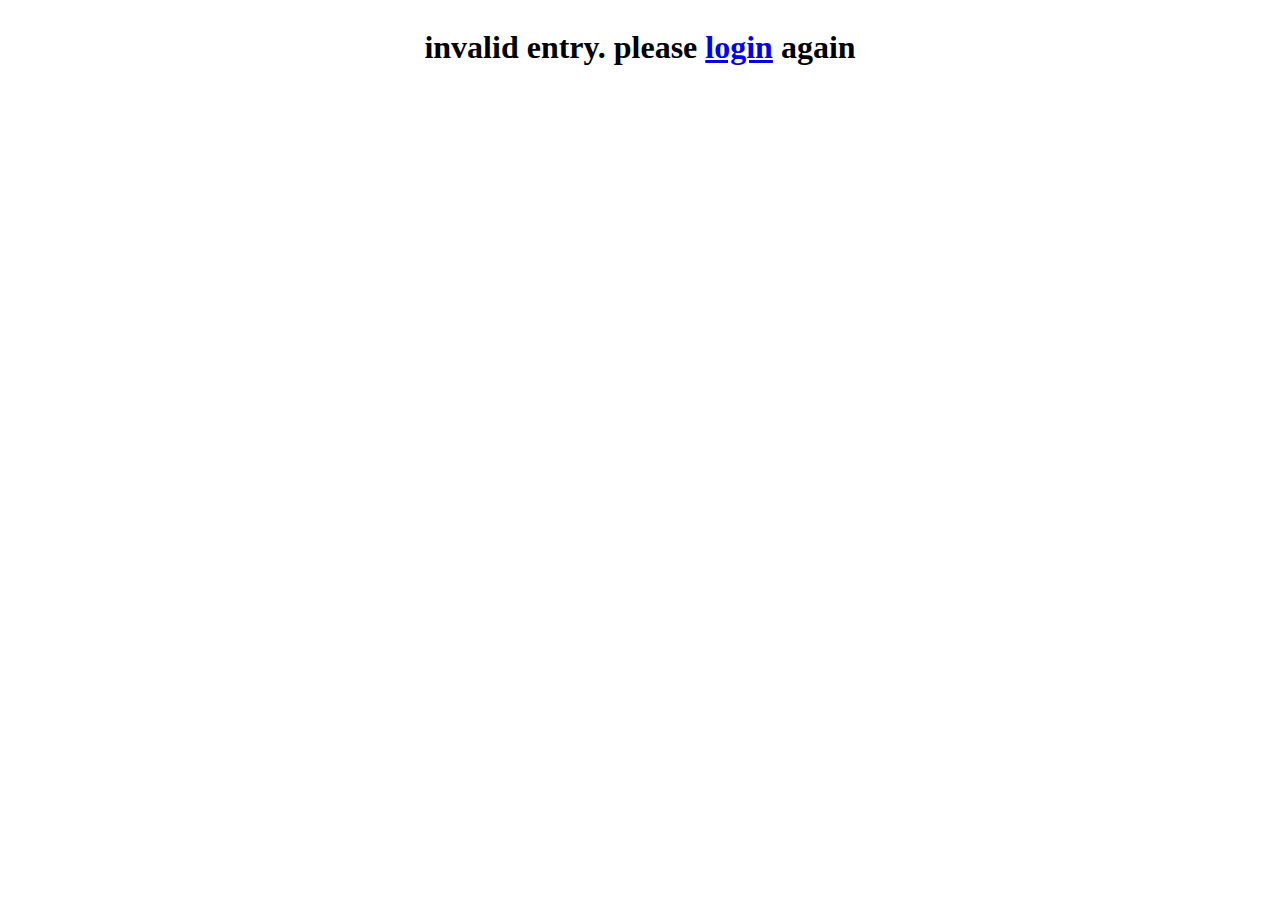
<file: frontend/change_pp/index.html>
<html lang="en">
<head>
    <meta charset="UTF-8">
    <meta name="viewport" content="width=device-width, initial-scale=1.0">
    <title>Home</title>
    <link rel="stylesheet" href="index.css">
    
</head>
<body>
    
    
    <div id="home" class="home">
        <div class="return">
            <a href="http://127.0.0.1:5500/home_page/index.html">
                <img src="back.png" alt="Description of the image">
            </a>
        </div>
        <h2>Upload Image</h2>
        
        <input type="file" name="image" id="image">
        <button id="submit"> submit</button>
        

    </div>

    <script src="index.js"></script>
    <script src="../home_page/check_session.js"></script>
</body>
</html>
</file>
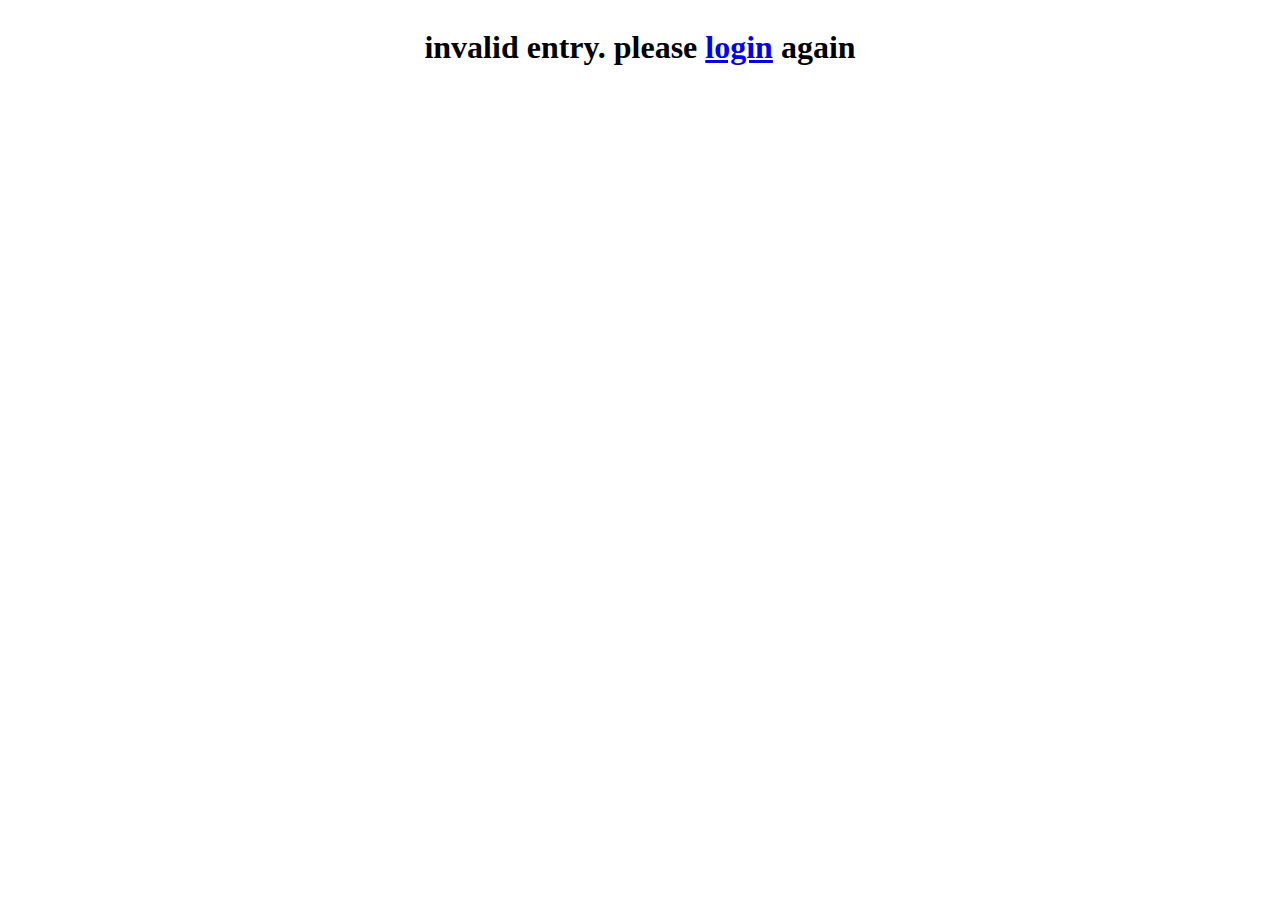
<file: frontend/home_page/index.html>
<html lang="en">
<head>
    <meta charset="UTF-8">
    <meta name="viewport" content="width=device-width, initial-scale=1.0">
    <title>Home</title>
    <link rel="stylesheet" href="index.css">
    <link rel="stylesheet" href="upside.css">
    <link rel="stylesheet" href="downside.css">
    
</head>
<body>
    
    
    <div id="home" class="home">
        <div id="upside" class="upside">
            <div id="search_div" class="search_div">
                <input type="text" class="search_input" id="search_input" placeholder="search a blog by title">
                <button id="search_btn" class="search_btn">SEARCH</button>
                
            </div>
            
            
            <div class="stack" id="notification">
                <img src="notification_icon.png" alt="notification_icon" class="notification_icon">
                <div class="notification_count" id="notification_count">
                    1
                </div>

            </div>
            <img src="settings_icon.png" alt="settings_icon" id="settings_icon" class="settings_icon">
            <img src="temp.png" alt="profile picture" id="pp" class="pp">
            <div class="return" id="log_out">
                
                <img src="log_out.png" alt="Description of the image">
                
            </div>
        </div>
        <div id="blogs" class="blogs">
            
        </div>

    </div>
    <script src="index.js"></script>
    <script src="check_notif.js"></script>
    <script src="get_pp_image.js"></script>
    <script src="go_to_settings.js"></script>
    <script src="go_to_notification.js"></script>
    <script src="check_session.js"></script>
</body>
</html>
</file>
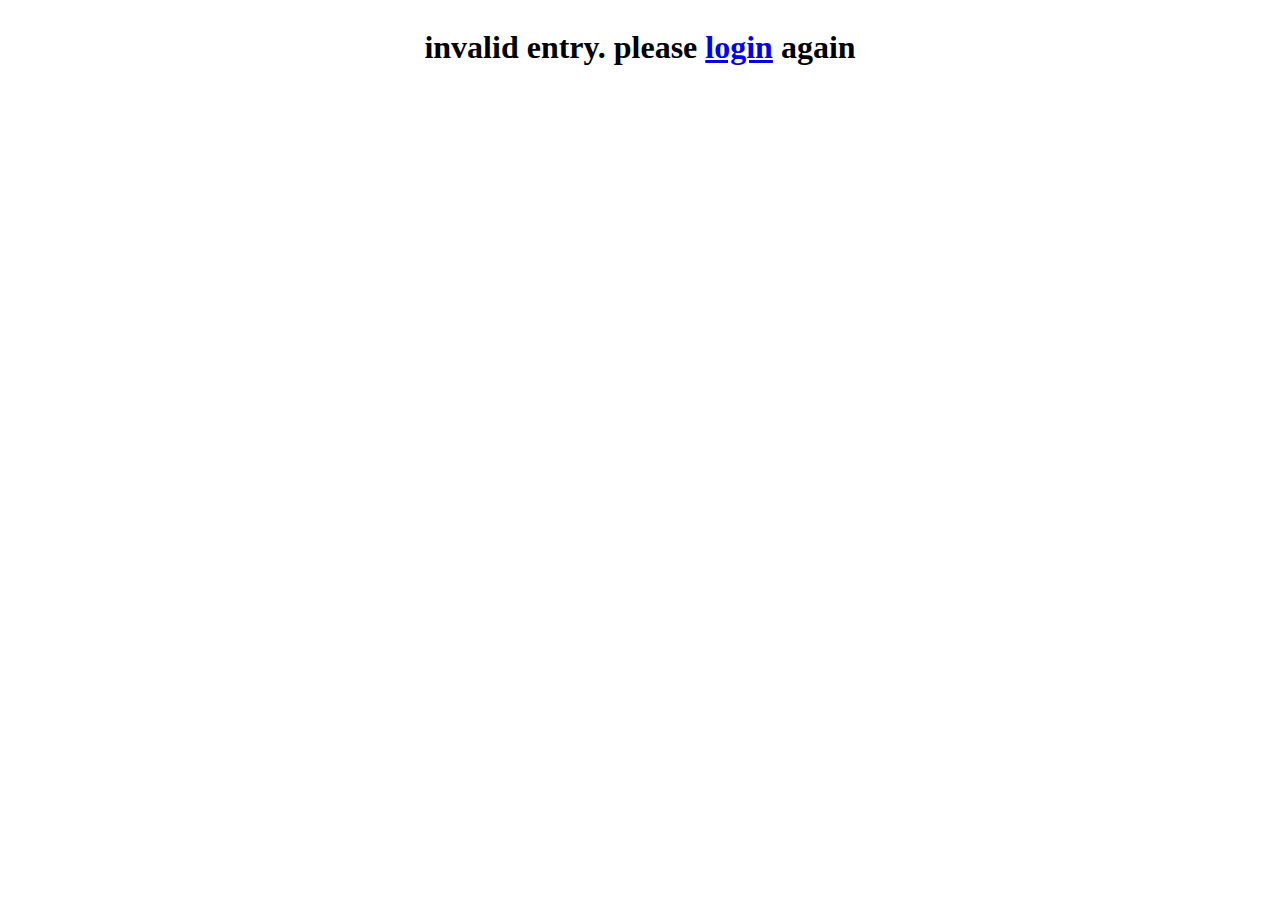
<file: frontend/notification_page/index.html>
<html lang="en">
<head>
    <meta charset="UTF-8">
    <meta name="viewport" content="width=device-width, initial-scale=1.0">
    <title>Home</title>
    <link rel="stylesheet" href="index.css">
    <link rel="stylesheet" href="notification.css">
    
    
</head>
<body>
    
    
    <div id="home" class="home">
        
        

    </div>
    <script src="index.js"></script>
    <script src="change_notif.js"></script>
    <script src="../home_page/check_session.js"></script>
    
</body>
</html>
</file>
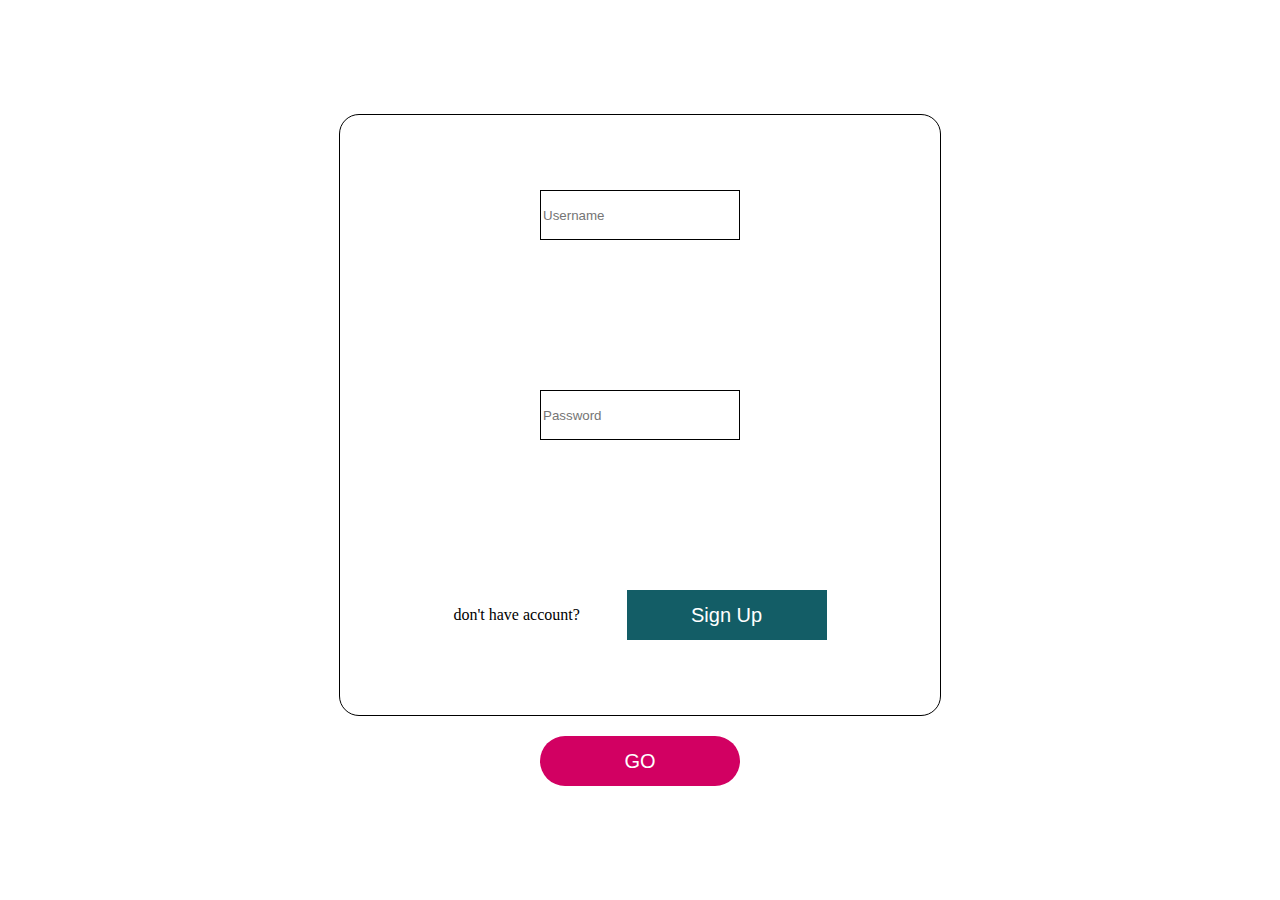
<file: frontend/sign_in/index.html>
<html lang="en">
<head>
    <meta charset="UTF-8">
    <meta name="viewport" content="width=device-width, initial-scale=1.0">
    <title>Blog</title>
    <link rel="stylesheet" href="index.css">
    
</head>
<body>
    <div class="login_div" id="login_div">
        <input type="text" placeholder="Username" class="input" id="username_input">
        <input type="password" placeholder="Password" class="input" id="password_input">
        <div class="buttons_div">
            <p>don't have account?</p>
            <button class="sign_up_btn" id="sign_up_btn">
                Sign Up
            </button>
        </div>


    </div>
    <button class="btn_go" id="btn_submit">
        GO
    </button>
    <script src="index.js"></script>
    <script src="handle_request.js"></script>
</body>
</html>
</file>
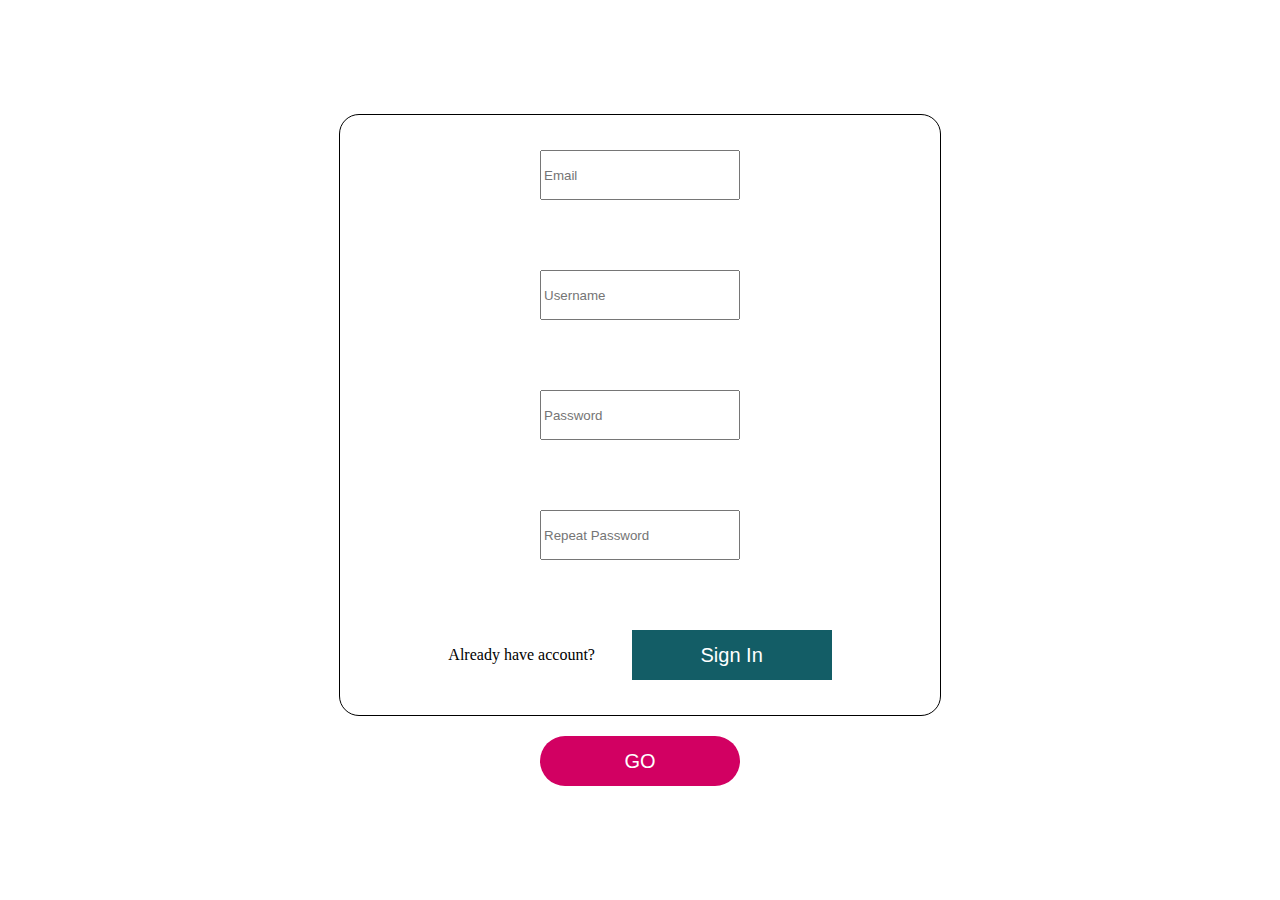
<file: frontend/sign_up/index.html>
<html lang="en">
<head>
    <meta charset="UTF-8">
    <meta name="viewport" content="width=device-width, initial-scale=1.0">
    <title>Blog</title>
    <link rel="stylesheet" href="index.css">
    
</head>
<body>
    <div class="login_div" id="login_div">
        <input type="email" placeholder="Email" class="input" id="email">
        <input type="text" placeholder="Username" class="input" id="username">
        <input type="password" placeholder="Password" class="input" id="password">
        <input type="password" placeholder="Repeat Password" class="input" id="re_password">
        <div class="buttons_div">
            <p>Already have account?</p>
            <button class="sign_in_btn" id="sign_in_btn">
                Sign In
            </button>
            
        </div>
        </div>


    </div>
    <button class="btn_go" id="btn_go">
        GO
    </button>
    <script src="index.js"></script>
</body>
</html>
</file>
<file: frontend/change_pp/index.css>
body{
    display: flex;
    justify-content: center;
    align-items: center;
    flex-direction: column;
    
}
.home{

    height: 99%;
    width: 900px;
    border: 1px solid #0A6847;
    overflow-y: auto;
    overflow-x: hidden;
    display: flex;
    flex-direction: column;
    align-items: center;
    
    
}
.return{
    display: flex;
    align-items: center;
    justify-content: center;
}
.return img{
    width: 50px;
    height: 50px;
    margin: auto;
}
</file>
<file: frontend/home_page/index.css>
body{
    display: flex;
    justify-content: center;
    align-items: center;
    flex-direction: column;
    
}
.home{

    height: 99%;
    width: 900px;
    border: 1px solid #0A6847;
    
}
</file>
<file: frontend/home_page/upside.css>
.search_div{
    justify-content: center;
    
    align-items: center;
    display: flex;
    margin-bottom: 10px;
    
    
}

.upside{
    background-color: #0A6847;
    display: flex;
    width: 900px;
    flex-direction: row;
    justify-content: space-between;
    display: flex;
    align-items: center;

    height: 10%;
    
    
}
.search_input{
    height: 35px;
    width: 400px;
    font-size: 20px;
    border: 1px ridge transparent;
    border-top-left-radius: 10px;
    border-bottom-left-radius: 10px;

}
.search_input:focus{
    height: 35px;
    width: 400px;
    font-size: 20px;
    border: 0px ridge transparent;
    border-top-left-radius: 10px;
    border-bottom-left-radius: 10px;
    outline: none;
}
.search_btn{
    height: 35px;
    background-color: #7ABA78;
    border: 0px;
    font-size: 20px;
    color: white;
    border-top-right-radius: 10px;
    border-bottom-right-radius: 10px;
}
.search_btn:hover{
    height: 35px;
    background-color: #FFC470;
    border: 0px;
    font-size: 20px;
    color: black;
}

.pp{
    object-fit: cover;
    border-radius:50% 50% 50% 50%;
    width:100px;
    height:100px;
}

.settings_icon{
    width: 50px;
    height: 50px;
}
.stack{
    position: relative;
    width: 50px;
    height: 50px;
}
.notification_icon{
    width: 50px;
    height: 50px;
    position: absolute;
    z-index: 1;
}
.notification_count{
    visibility: hidden;
    font-weight: bolder;
    overflow: hidden;
    color :white;
    text-align: center;
    display: inline-block;
    position: absolute;
    border-radius: 50%;
    background-color: red;
    width: 20px;
    height: 20px;
    z-index: 2;
}
.return{
    
    width: 50px;
    height: 50px;
    
}
.return img{
    width: 50px;
    height: 50px;
    
}
</file>
<file: frontend/home_page/downside.css>
.blogs{
    height: 90%;
    width: 900px;
    display: block;
    align-items: center;
    justify-content: center;
    flex-direction: column;
    overflow-y: auto;
    
}

.blog{
    display: flex;
    flex-direction: row;
    
    height: 300px;
    border: 1px solid #7ABA78;
    border-radius: 20px;
    overflow: hidden;
    margin: auto;
    margin-top: 10px;
    width: 90%;
    
    
    
}

.blog_img{
    object-fit: cover;
    
    width: 100%;
    height: 100%;
    
}
.left{
    width: 50%;
    height: 100%;
}
.right{
    width: 50%;
    height: 100%;
    display: block;
    flex-direction: column;
    justify-content: space-between;
    
    
    
}
.right_top{
    display: flex;
    flex-direction: column;
    align-items: center;
    height: 70%;
    overflow: hidden;
}
.right_bottom{
    display: flex;
    justify-content: space-around;
    flex-direction: row;
    align-items: center;
    height: 30%;
    width: 100%;
    
}
.content{
    padding: 10px;
}
.right_bottom img{
    width: 50px;
    height: 50px;
}

.likes{
    width: 100px;
    display: flex;
    justify-content: space-around;
    flex-direction: row;
    
}
.title{
    cursor: pointer;
    
    text-decoration: underline;
    color: #7ABA78;
}
</file>
<file: frontend/notification_page/index.css>
body{
    display: flex;
    justify-content: center;
    align-items: center;
    flex-direction: column;
    
}
.home{

    height: 99%;
    width: 900px;
    border: 1px solid #0A6847;
    overflow-y: auto;
    overflow-x: hidden;
    
}
</file>
<file: frontend/notification_page/notification.css>
.notification{
    width: 90%;
    margin: auto;
    border: 2px solid #7ABA78;
    height: 200px;
    margin-top: 10px;
    display: flex;
    justify-content: center;
    align-items: center;
    border-radius: 10px;
}
.return{
    
    width: 50px;
    height: 50px;
    margin: auto;
}
.return img{
    width: 50px;
    height: 50px;
    margin: auto;
}
</file>
<file: frontend/sign_in/index.css>
.login_div{
    
    width: 600px;
    height: 600px;
    display: flex;
    justify-content: space-around;
    align-items: center;
    flex-direction: column;
    border: 1px solid black;
    border-radius: 20px;

    
    
}

body, html {
    height: 100%;
    margin: 0;
    display: flex;
    justify-content: center;
    align-items: center;
    flex-direction: column;
}

.input{
    width: 200px;
    height: 50px;
    border: 1px solid black;
}




.sign_up_btn{
    
    border: 1px solid #135D66;
    width: 200px;
    height: 50px;
    background-color: #135D66;
    font-size: 20px;
    color:white
    
}
.sign_up_btn:hover{
    border: 1px solid #77B0AA;
    width: 200px;
    height: 50px;
    background-color: #E3FEF7;
    font-size: 20px;
    color: black;
}
.buttons_div{
    width: 70%;
    flex-direction: row;
    
    justify-content: space-around;
    display: flex;
}


.btn_go{
    width: 200px;
    height: 50px;
    margin-top: 20px;
    border-radius: 50px;
    background-color: #D20062;
    border: 0px;
    font-size: 20px;
    color: white;
}
.btn_go:hover{
    width: 200px;
    height: 50px;
    margin-top: 20px;
    border-radius: 50px;
    background-color: #D6589F;
    border: 0px;
    font-size: 20px;
    color: white;
}
</file>
<file: frontend/sign_up/index.css>
.login_div{
    
    width: 600px;
    height: 600px;
    display: flex;
    justify-content: space-around;
    align-items: center;
    flex-direction: column;
    border: 1px solid black;
    border-radius: 20px;

    
    
}

body, html {
    height: 100%;
    margin: 0;
    display: flex;
    justify-content: center;
    align-items: center;
    flex-direction: column;
}

.input{
    width: 200px;
    height: 50px;
}
.buttons_div{
    width: 70%;
    flex-direction: row;
    
    justify-content: space-around;
    display: flex;
}
.sign_in_btn{
    border: 1px solid #135D66;
    width: 200px;
    height: 50px;
    background-color: #135D66;
    font-size: 20px;
    color:white
}
.sign_in_btn:hover{
    border: 1px solid #77B0AA;
    width: 200px;
    height: 50px;
    background-color: #E3FEF7;
    font-size: 20px;
    color: black;
}


.buttons_div{
    justify-content: space-around;
}

.btn_go{
    width: 200px;
    height: 50px;
    margin-top: 20px;
    border-radius: 50px;
    background-color: #D20062;
    border: 0px;
    font-size: 20px;
    color: white;
}
.btn_go:hover{
    width: 200px;
    height: 50px;
    margin-top: 20px;
    border-radius: 50px;
    background-color: #D6589F;
    border: 0px;
    font-size: 20px;
    color: white;
}
</file>
